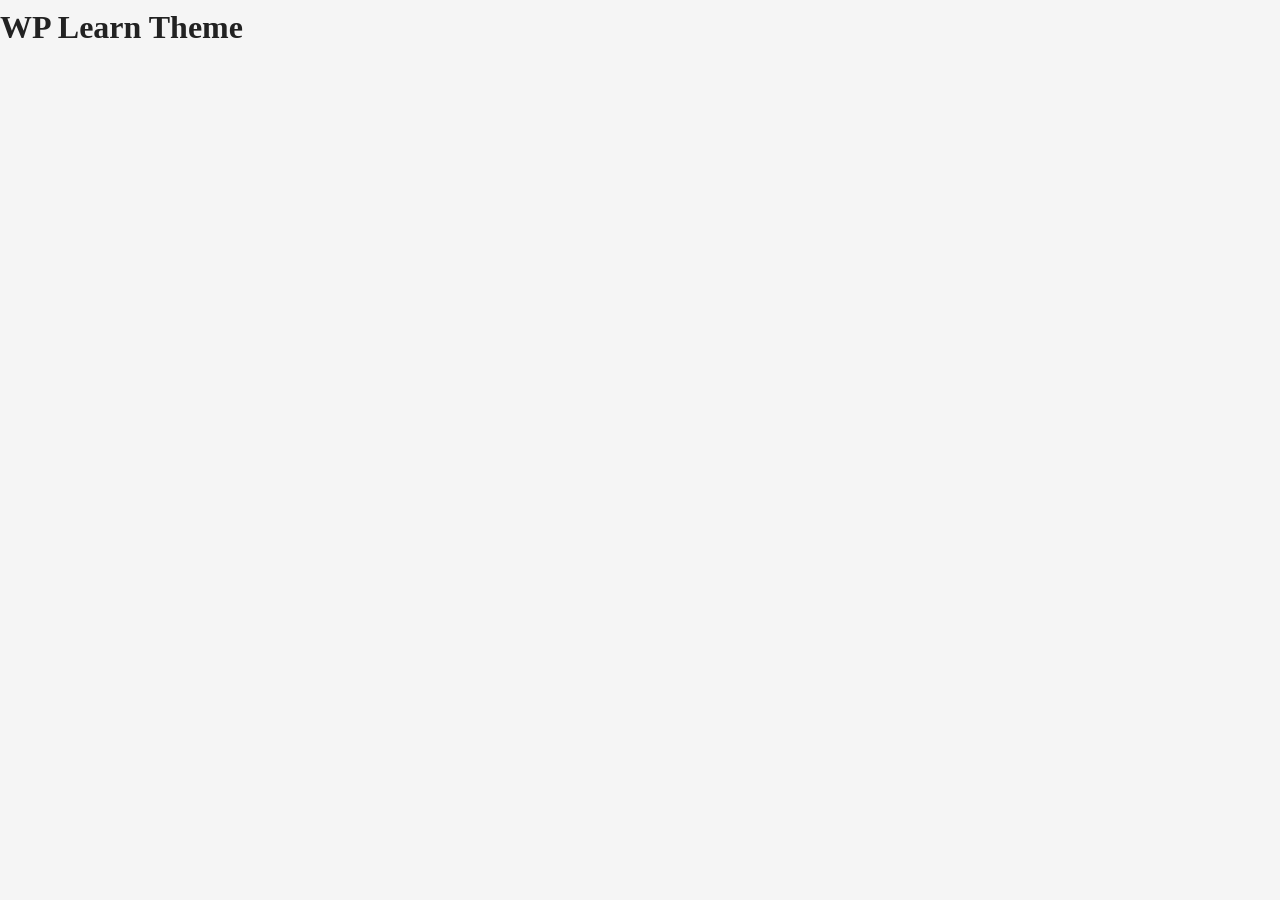
<file: wp-theme-layout/index.html>
<!DOCTYPE html>
<head>
    <meta name="viewport" content="width=device-width, initial-scale=1.0"> 
    <h1>WP Learn Theme </h1>
    <link rel="stylesheet" href="style.css">
</head>
<body>
<div class="site-wrapper">
</div>
</body>
</html>
</file>
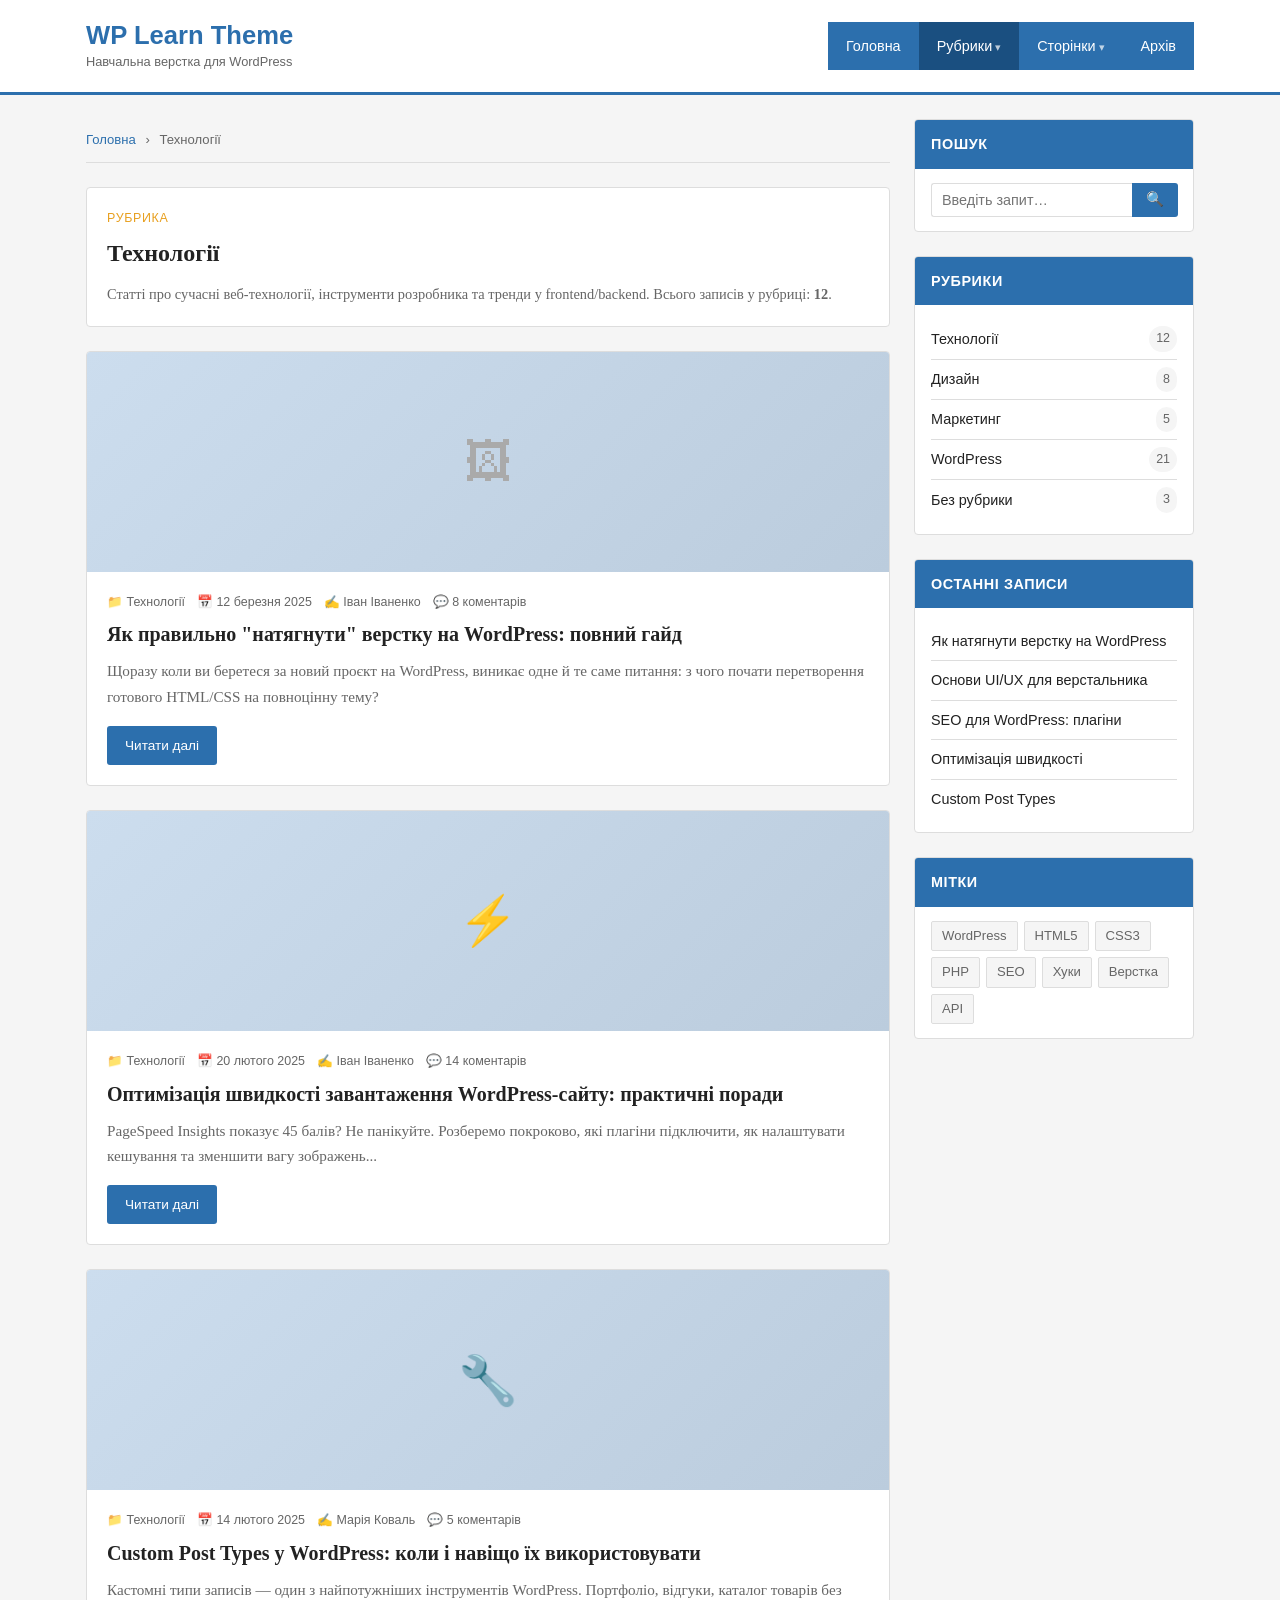
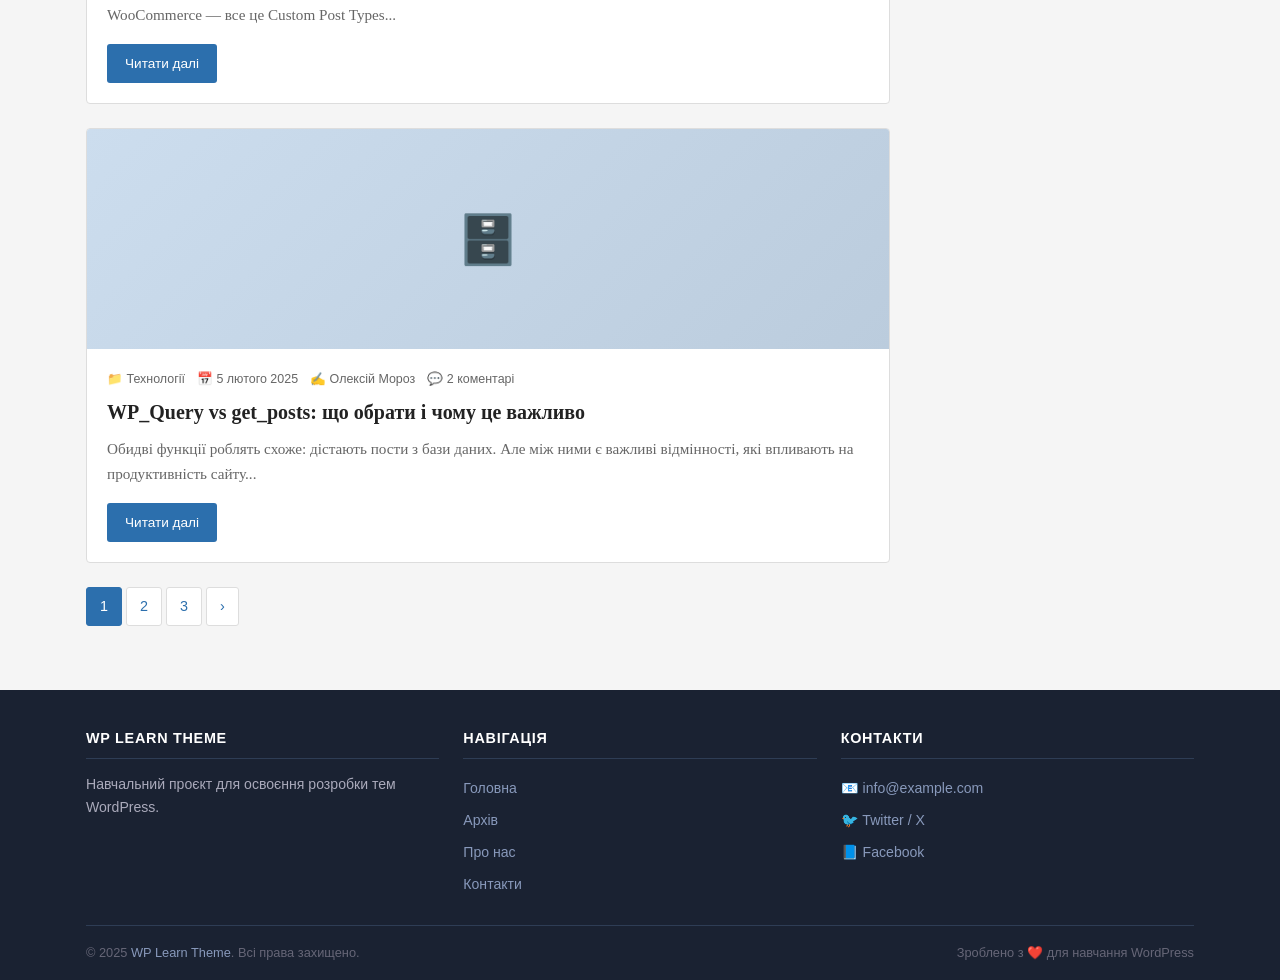
<file: wp-theme-layout/archive.html>
<!DOCTYPE html>
<html lang="uk">
<head>
  <meta charset="UTF-8">
  <meta name="viewport" content="width=device-width, initial-scale=1.0">
  <!-- WP: wp_head() -->
  <title>Рубрика: Технології — WP Learn Theme</title>
  <link rel="stylesheet" href="style.css">
</head>
<body class="archive category category-technologies category-5">
<!--
  WP: body_class() → 'archive category category-technologies category-5'
  Для тегів: 'tag tag-wordpress tag-23'
  Для автора: 'archive author author-ivan'
  Для дат:   'archive date'
-->

<!-- HEADER  →  WP: get_header() -->
<header class="site-header">
  <div class="site-wrapper">
    <div class="site-header__inner">

      <div class="site-branding">
        <p class="site-title"><a href="index.html">WP Learn Theme</a></p>
        <p class="site-description">Навчальна верстка для WordPress</p>
      </div>

      <nav class="main-nav" aria-label="Головна навігація">
        <ul class="main-nav__list">
          <li><a href="index.html">Головна</a></li>
          <li class="menu-item-has-children current-menu-item">
            <a href="#">Рубрики</a>
            <ul class="sub-menu">
              <li class="current-menu-item"><a href="archive.html">Технології</a></li>
              <li><a href="archive.html">Дизайн</a></li>
              <li><a href="archive.html">Маркетинг</a></li>
            </ul>
          </li>
          <li class="menu-item-has-children">
            <a href="#">Сторінки</a>
            <ul class="sub-menu">
              <li><a href="page.html">Про нас</a></li>
              <li><a href="page.html">Контакти</a></li>
              <li><a href="page.html">Портфоліо</a></li>
            </ul>
          </li>
          <li><a href="archive.html">Архів</a></li>
        </ul>
      </nav>

    </div>
  </div>
</header>

<!-- MAIN CONTENT  →  WP: archive.php -->
<div class="site-wrapper">
  <div class="content-area">

    <main id="main" class="main-content">

      <!-- ===== ХЛІБНІ КРИХТИ =====
           WP: Yoast → yoast_breadcrumb()
               або Rank Math → rank_math_the_breadcrumbs()
      -->
      <nav class="breadcrumbs" aria-label="Хлібні крихти">
        <a href="index.html">Головна</a>
        <span class="sep" aria-hidden="true">›</span>
        <span class="current">Технології</span>
      </nav>

      <!-- ===== ARCHIVE HEADER
           WP: the_archive_title(), the_archive_description()
           Функції: get_the_category(), is_category(), is_tag(), is_author(), is_date()
      ===== -->
      <header class="archive-header">
        <!-- WP: is_category() ? 'Рубрика' : is_tag() ? 'Мітка' : ... -->
        <p class="archive-header__label">Рубрика</p>

        <!-- WP: the_archive_title() або single_cat_title() -->
        <h1 class="archive-header__title">Технології</h1>

        <!-- WP: the_archive_description() або category_description() -->
        <p class="archive-header__desc">
          Статті про сучасні веб-технології, інструменти розробника та тренди у frontend/backend.
          Всього записів у рубриці: <strong>12</strong>.
        </p>
      </header>

      <!-- ===== THE LOOP  →  WP: if ( have_posts() ) : while ( have_posts() ) : the_post(); ===== -->
      <ul class="posts-list">

        <li class="post-card">
          <div class="post-card__thumbnail--placeholder" aria-hidden="true">🖼</div>
          <div class="post-card__body">
            <div class="post-card__meta">
              <span>📁 <a href="archive.html">Технології</a></span>
              <span>📅 12 березня 2025</span>
              <span>✍️ <a href="#">Іван Іваненко</a></span>
              <span>💬 <a href="single.html#comments">8 коментарів</a></span>
            </div>
            <h2 class="post-card__title">
              <a href="single.html">Як правильно "натягнути" верстку на WordPress: повний гайд</a>
            </h2>
            <p class="post-card__excerpt">
              Щоразу коли ви беретеся за новий проєкт на WordPress, виникає одне й те саме питання:
              з чого почати перетворення готового HTML/CSS на повноцінну тему?
            </p>
            <a href="single.html" class="btn">Читати далі</a>
          </div>
        </li>

        <li class="post-card">
          <div class="post-card__thumbnail--placeholder" aria-hidden="true">⚡</div>
          <div class="post-card__body">
            <div class="post-card__meta">
              <span>📁 <a href="archive.html">Технології</a></span>
              <span>📅 20 лютого 2025</span>
              <span>✍️ <a href="#">Іван Іваненко</a></span>
              <span>💬 <a href="single.html#comments">14 коментарів</a></span>
            </div>
            <h2 class="post-card__title">
              <a href="single.html">Оптимізація швидкості завантаження WordPress-сайту: практичні поради</a>
            </h2>
            <p class="post-card__excerpt">
              PageSpeed Insights показує 45 балів? Не панікуйте. Розберемо покроково, які плагіни
              підключити, як налаштувати кешування та зменшити вагу зображень...
            </p>
            <a href="single.html" class="btn">Читати далі</a>
          </div>
        </li>

        <li class="post-card">
          <div class="post-card__thumbnail--placeholder" aria-hidden="true">🔧</div>
          <div class="post-card__body">
            <div class="post-card__meta">
              <span>📁 <a href="archive.html">Технології</a></span>
              <span>📅 14 лютого 2025</span>
              <span>✍️ <a href="#">Марія Коваль</a></span>
              <span>💬 <a href="single.html#comments">5 коментарів</a></span>
            </div>
            <h2 class="post-card__title">
              <a href="single.html">Custom Post Types у WordPress: коли і навіщо їх використовувати</a>
            </h2>
            <p class="post-card__excerpt">
              Кастомні типи записів — один з найпотужніших інструментів WordPress.
              Портфоліо, відгуки, каталог товарів без WooCommerce — все це Custom Post Types...
            </p>
            <a href="single.html" class="btn">Читати далі</a>
          </div>
        </li>

        <li class="post-card">
          <div class="post-card__thumbnail--placeholder" aria-hidden="true">🗄️</div>
          <div class="post-card__body">
            <div class="post-card__meta">
              <span>📁 <a href="archive.html">Технології</a></span>
              <span>📅 5 лютого 2025</span>
              <span>✍️ <a href="#">Олексій Мороз</a></span>
              <span>💬 <a href="single.html#comments">2 коментарі</a></span>
            </div>
            <h2 class="post-card__title">
              <a href="single.html">WP_Query vs get_posts: що обрати і чому це важливо</a>
            </h2>
            <p class="post-card__excerpt">
              Обидві функції роблять схоже: дістають пости з бази даних.
              Але між ними є важливі відмінності, які впливають на продуктивність сайту...
            </p>
            <a href="single.html" class="btn">Читати далі</a>
          </div>
        </li>

      </ul>
      <!-- WP: endwhile; endif; -->

      <!-- WP: the_posts_pagination() або paginate_links(['prev_text' => '‹', 'next_text' => '›']) -->
      <nav class="pagination" aria-label="Навігація по сторінках">
        <span class="current">1</span>
        <a href="#">2</a>
        <a href="#">3</a>
        <a href="#" aria-label="Наступна">›</a>
      </nav>

    </main><!-- #main -->

    <!-- SIDEBAR  →  WP: get_sidebar() -->
    <aside class="sidebar" id="sidebar">

      <div class="widget widget-search-wrap">
        <h3 class="widget__title">Пошук</h3>
        <div class="widget__body">
          <form class="widget-search" role="search" method="get" action="#">
            <label class="visually-hidden" for="s3">Пошук:</label>
            <input class="widget-search__input" type="search" id="s3" name="s" placeholder="Введіть запит…">
            <button class="widget-search__btn" type="submit" aria-label="Знайти">🔍</button>
          </form>
        </div>
      </div>

      <div class="widget">
        <h3 class="widget__title">Рубрики</h3>
        <div class="widget__body">
          <ul class="widget-list">
            <li><a href="archive.html">Технології</a><span class="count">12</span></li>
            <li><a href="archive.html">Дизайн</a><span class="count">8</span></li>
            <li><a href="archive.html">Маркетинг</a><span class="count">5</span></li>
            <li><a href="archive.html">WordPress</a><span class="count">21</span></li>
            <li><a href="archive.html">Без рубрики</a><span class="count">3</span></li>
          </ul>
        </div>
      </div>

      <div class="widget">
        <h3 class="widget__title">Останні записи</h3>
        <div class="widget__body">
          <ul class="widget-list">
            <li><a href="single.html">Як натягнути верстку на WordPress</a></li>
            <li><a href="single.html">Основи UI/UX для верстальника</a></li>
            <li><a href="single.html">SEO для WordPress: плагіни</a></li>
            <li><a href="single.html">Оптимізація швидкості</a></li>
            <li><a href="single.html">Custom Post Types</a></li>
          </ul>
        </div>
      </div>

      <div class="widget">
        <h3 class="widget__title">Мітки</h3>
        <div class="widget__body">
          <div class="widget-tags">
            <a href="#">WordPress</a>
            <a href="#">HTML5</a>
            <a href="#">CSS3</a>
            <a href="#">PHP</a>
            <a href="#">SEO</a>
            <a href="#">Хуки</a>
            <a href="#">Верстка</a>
            <a href="#">API</a>
          </div>
        </div>
      </div>

    </aside>

  </div><!-- .content-area -->
</div><!-- .site-wrapper -->

<!-- FOOTER  →  WP: get_footer() -->
<footer class="site-footer">
  <div class="site-wrapper">
    <div class="footer-widgets">
      <div class="footer-widget">
        <h4 class="footer-widget__title">WP Learn Theme</h4>
        <p>Навчальний проєкт для освоєння розробки тем WordPress.</p>
      </div>
      <div class="footer-widget">
        <h4 class="footer-widget__title">Навігація</h4>
        <ul>
          <li><a href="index.html">Головна</a></li>
          <li><a href="archive.html">Архів</a></li>
          <li><a href="page.html">Про нас</a></li>
          <li><a href="page.html">Контакти</a></li>
        </ul>
      </div>
      <div class="footer-widget">
        <h4 class="footer-widget__title">Контакти</h4>
        <ul>
          <li>📧 <a href="mailto:info@example.com">info@example.com</a></li>
          <li>🐦 <a href="#">Twitter / X</a></li>
          <li>📘 <a href="#">Facebook</a></li>
        </ul>
      </div>
    </div>
    <div class="footer-bar">
      <span>© 2025 <a href="index.html">WP Learn Theme</a>. Всі права захищено.</span>
      <span>Зроблено з ❤️ для навчання WordPress</span>
    </div>
  </div>
</footer>

<!-- WP: wp_footer() -->

</body>
</html>
</file>
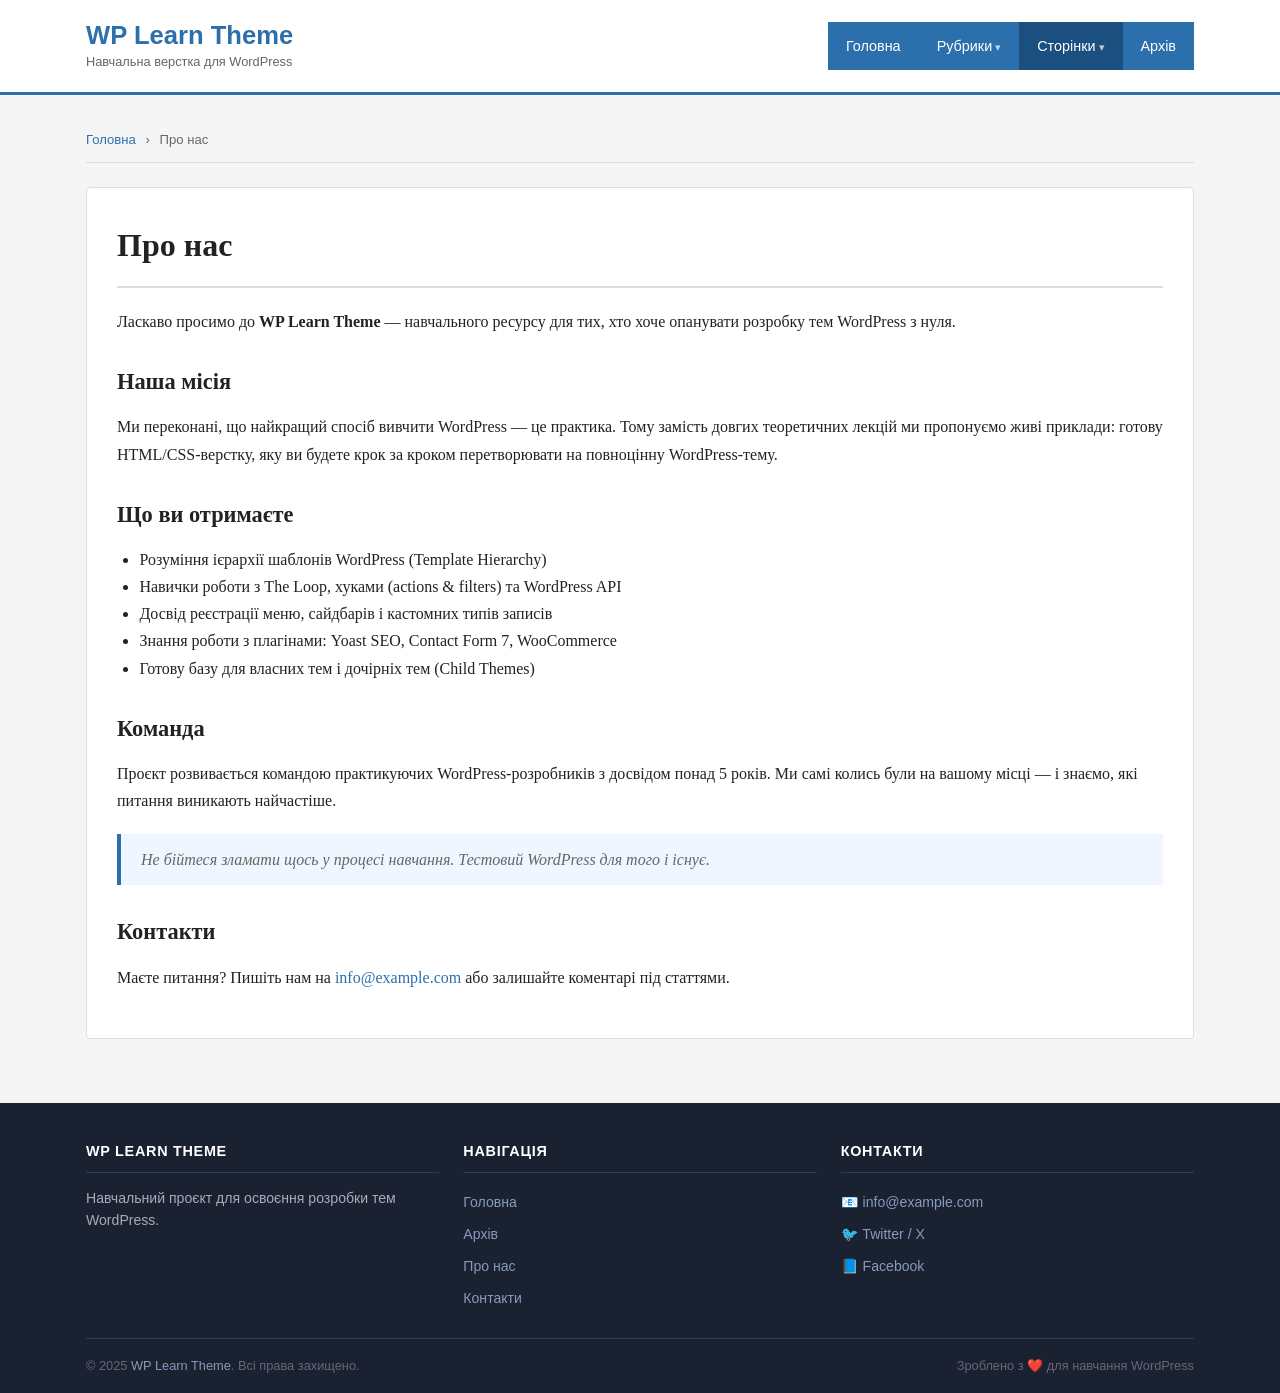
<file: wp-theme-layout/page.html>
<!DOCTYPE html>
<html lang="uk">
<head>
  <meta charset="UTF-8">
  <meta name="viewport" content="width=device-width, initial-scale=1.0">
  <!-- WP: wp_head() -->
  <title>Про нас — WP Learn Theme</title>
  <link rel="stylesheet" href="style.css">
</head>
<body class="page page-id-10 page-template-default">
<!--
  WP: body_class() → 'page page-id-10 page-template-default'
  Для кастомного шаблону: 'page-template-about page-template-aboutphp'
-->

<!-- HEADER  →  WP: get_header() -->
<header class="site-header">
  <div class="site-wrapper">
    <div class="site-header__inner">

      <div class="site-branding">
        <p class="site-title"><a href="index.html">WP Learn Theme</a></p>
        <p class="site-description">Навчальна верстка для WordPress</p>
      </div>

      <nav class="main-nav" aria-label="Головна навігація">
        <ul class="main-nav__list">
          <li><a href="index.html">Головна</a></li>
          <li class="menu-item-has-children">
            <a href="#">Рубрики</a>
            <ul class="sub-menu">
              <li><a href="archive.html">Технології</a></li>
              <li><a href="archive.html">Дизайн</a></li>
              <li><a href="archive.html">Маркетинг</a></li>
            </ul>
          </li>
          <li class="menu-item-has-children current-menu-item">
            <a href="#">Сторінки</a>
            <ul class="sub-menu">
              <li class="current-menu-item"><a href="page.html">Про нас</a></li>
              <li><a href="page.html">Контакти</a></li>
              <li><a href="page.html">Портфоліо</a></li>
            </ul>
          </li>
          <li><a href="archive.html">Архів</a></li>
        </ul>
      </nav>

    </div>
  </div>
</header>

<!-- MAIN CONTENT  →  WP: page.php -->
<div class="site-wrapper">
  <!--
    Статична сторінка зазвичай не має сайдбару — це поширена практика.
    Тому використовуємо content-area--full (один стовпець).

    WP: Якщо потрібен сайдбар — просто прибрати клас --full
    та додати get_sidebar() у шаблоні.
  -->
  <div class="content-area content-area--full">

    <main id="main" class="main-content">

      <!-- ===== ХЛІБНІ КРИХТИ =====
           WP: Yoast → yoast_breadcrumb()
               або bcn_display() (Breadcrumb NavXT)
      -->
      <nav class="breadcrumbs" aria-label="Хлібні крихти">
        <a href="index.html">Головна</a>
        <span class="sep" aria-hidden="true">›</span>
        <span class="current">Про нас</span>
      </nav>

      <!-- WP: if ( have_posts() ) : while ( have_posts() ) : the_post(); -->
      <article class="page-single" id="page-10">

        <!-- WP: the_title() -->
        <h1 class="page-single__title">Про нас</h1>

        <!-- WP: the_content() -->
        <div class="entry-content">

          <p>Ласкаво просимо до <strong>WP Learn Theme</strong> — навчального ресурсу
          для тих, хто хоче опанувати розробку тем WordPress з нуля.</p>

          <h2>Наша місія</h2>
          <p>Ми переконані, що найкращий спосіб вивчити WordPress — це практика.
          Тому замість довгих теоретичних лекцій ми пропонуємо живі приклади:
          готову HTML/CSS-верстку, яку ви будете крок за кроком перетворювати
          на повноцінну WordPress-тему.</p>

          <h2>Що ви отримаєте</h2>
          <ul>
            <li>Розуміння ієрархії шаблонів WordPress (Template Hierarchy)</li>
            <li>Навички роботи з The Loop, хуками (actions &amp; filters) та WordPress API</li>
            <li>Досвід реєстрації меню, сайдбарів і кастомних типів записів</li>
            <li>Знання роботи з плагінами: Yoast SEO, Contact Form 7, WooCommerce</li>
            <li>Готову базу для власних тем і дочірніх тем (Child Themes)</li>
          </ul>

          <h2>Команда</h2>
          <p>Проєкт розвивається командою практикуючих WordPress-розробників
          з досвідом понад 5 років. Ми самі колись були на вашому місці — і знаємо,
          які питання виникають найчастіше.</p>

          <blockquote>
            Не бійтеся зламати щось у процесі навчання.
            Тестовий WordPress для того і існує.
          </blockquote>

          <h2>Контакти</h2>
          <p>Маєте питання? Пишіть нам на
          <a href="mailto:info@example.com">info@example.com</a>
          або залишайте коментарі під статтями.</p>

        </div><!-- .entry-content -->

      </article>
      <!-- WP: endwhile; endif; -->

    </main>

  </div><!-- .content-area -->
</div><!-- .site-wrapper -->

<!-- FOOTER  →  WP: get_footer() -->
<footer class="site-footer">
  <div class="site-wrapper">
    <div class="footer-widgets">
      <div class="footer-widget">
        <h4 class="footer-widget__title">WP Learn Theme</h4>
        <p>Навчальний проєкт для освоєння розробки тем WordPress.</p>
      </div>
      <div class="footer-widget">
        <h4 class="footer-widget__title">Навігація</h4>
        <ul>
          <li><a href="index.html">Головна</a></li>
          <li><a href="archive.html">Архів</a></li>
          <li><a href="page.html">Про нас</a></li>
          <li><a href="page.html">Контакти</a></li>
        </ul>
      </div>
      <div class="footer-widget">
        <h4 class="footer-widget__title">Контакти</h4>
        <ul>
          <li>📧 <a href="mailto:info@example.com">info@example.com</a></li>
          <li>🐦 <a href="#">Twitter / X</a></li>
          <li>📘 <a href="#">Facebook</a></li>
        </ul>
      </div>
    </div>
    <div class="footer-bar">
      <span>© 2025 <a href="index.html">WP Learn Theme</a>. Всі права захищено.</span>
      <span>Зроблено з ❤️ для навчання WordPress</span>
    </div>
  </div>
</footer>

<!-- WP: wp_footer() -->

</body>
</html>
</file>
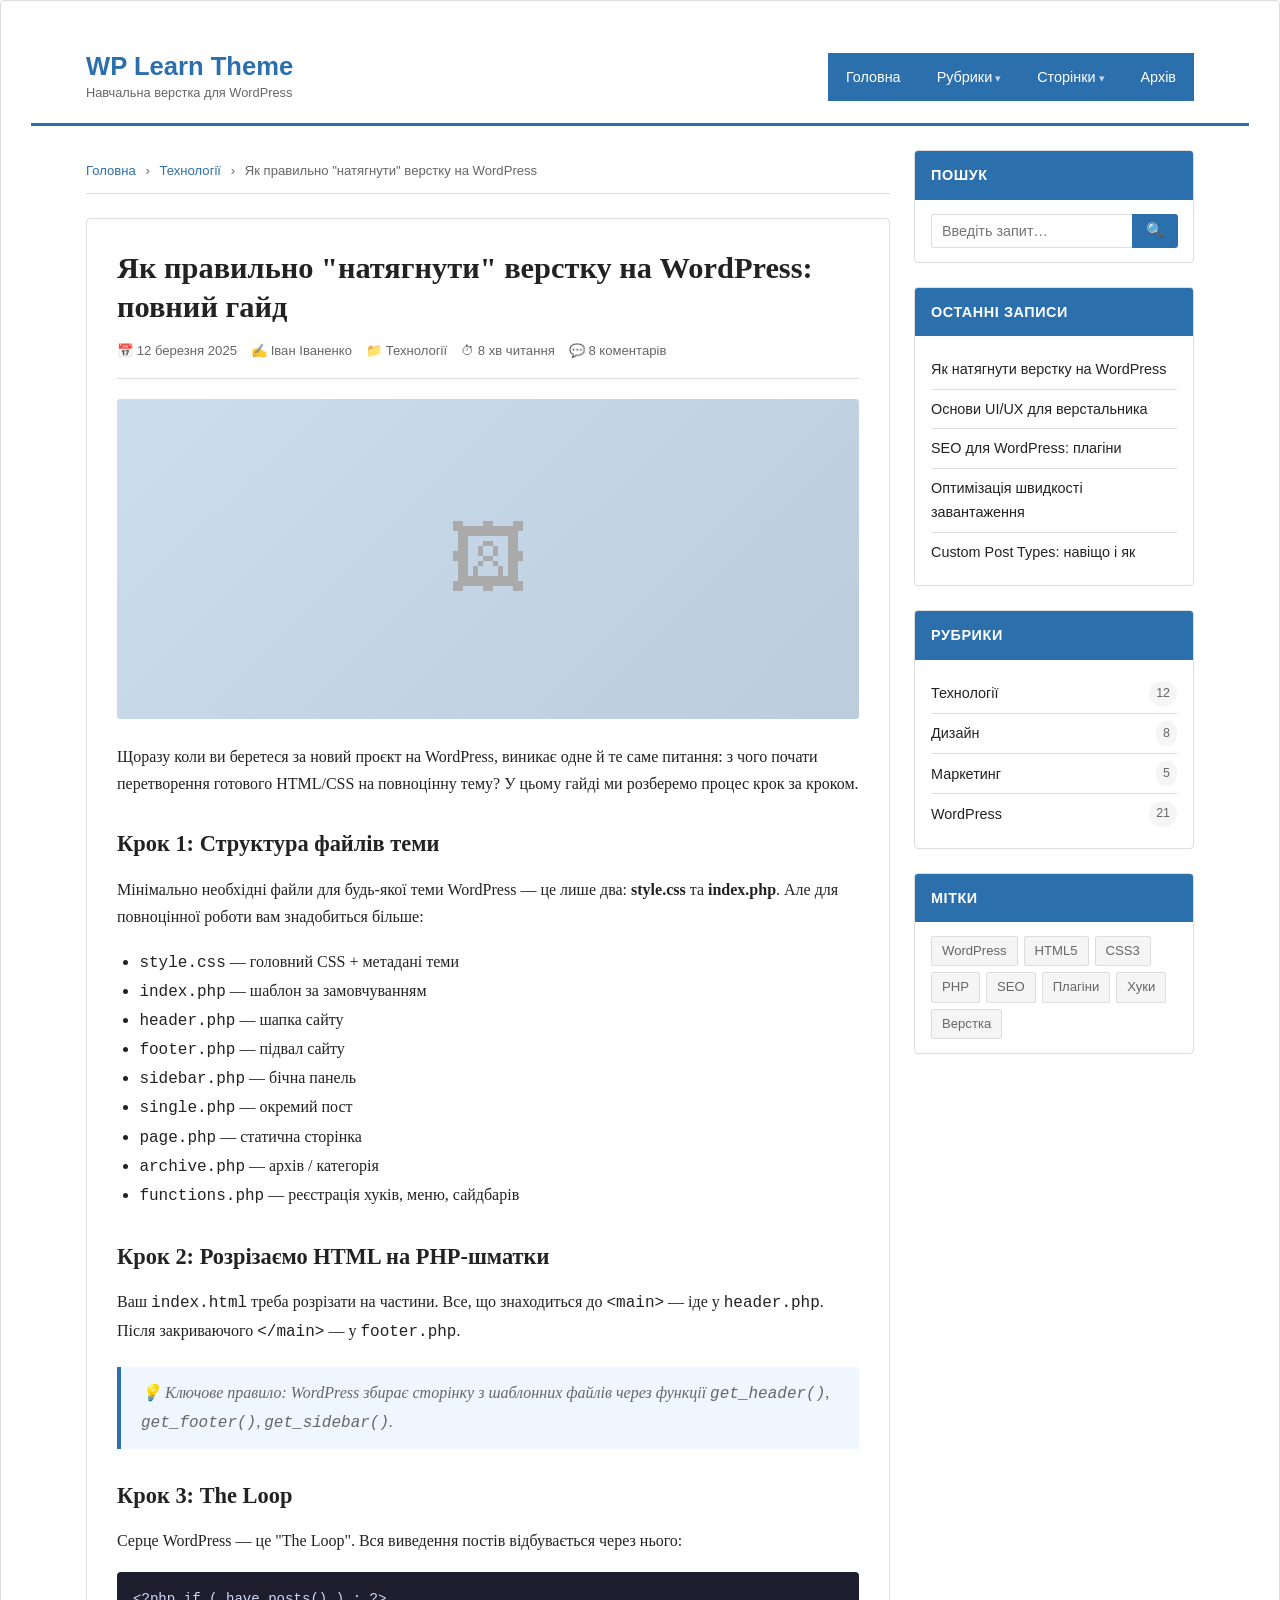
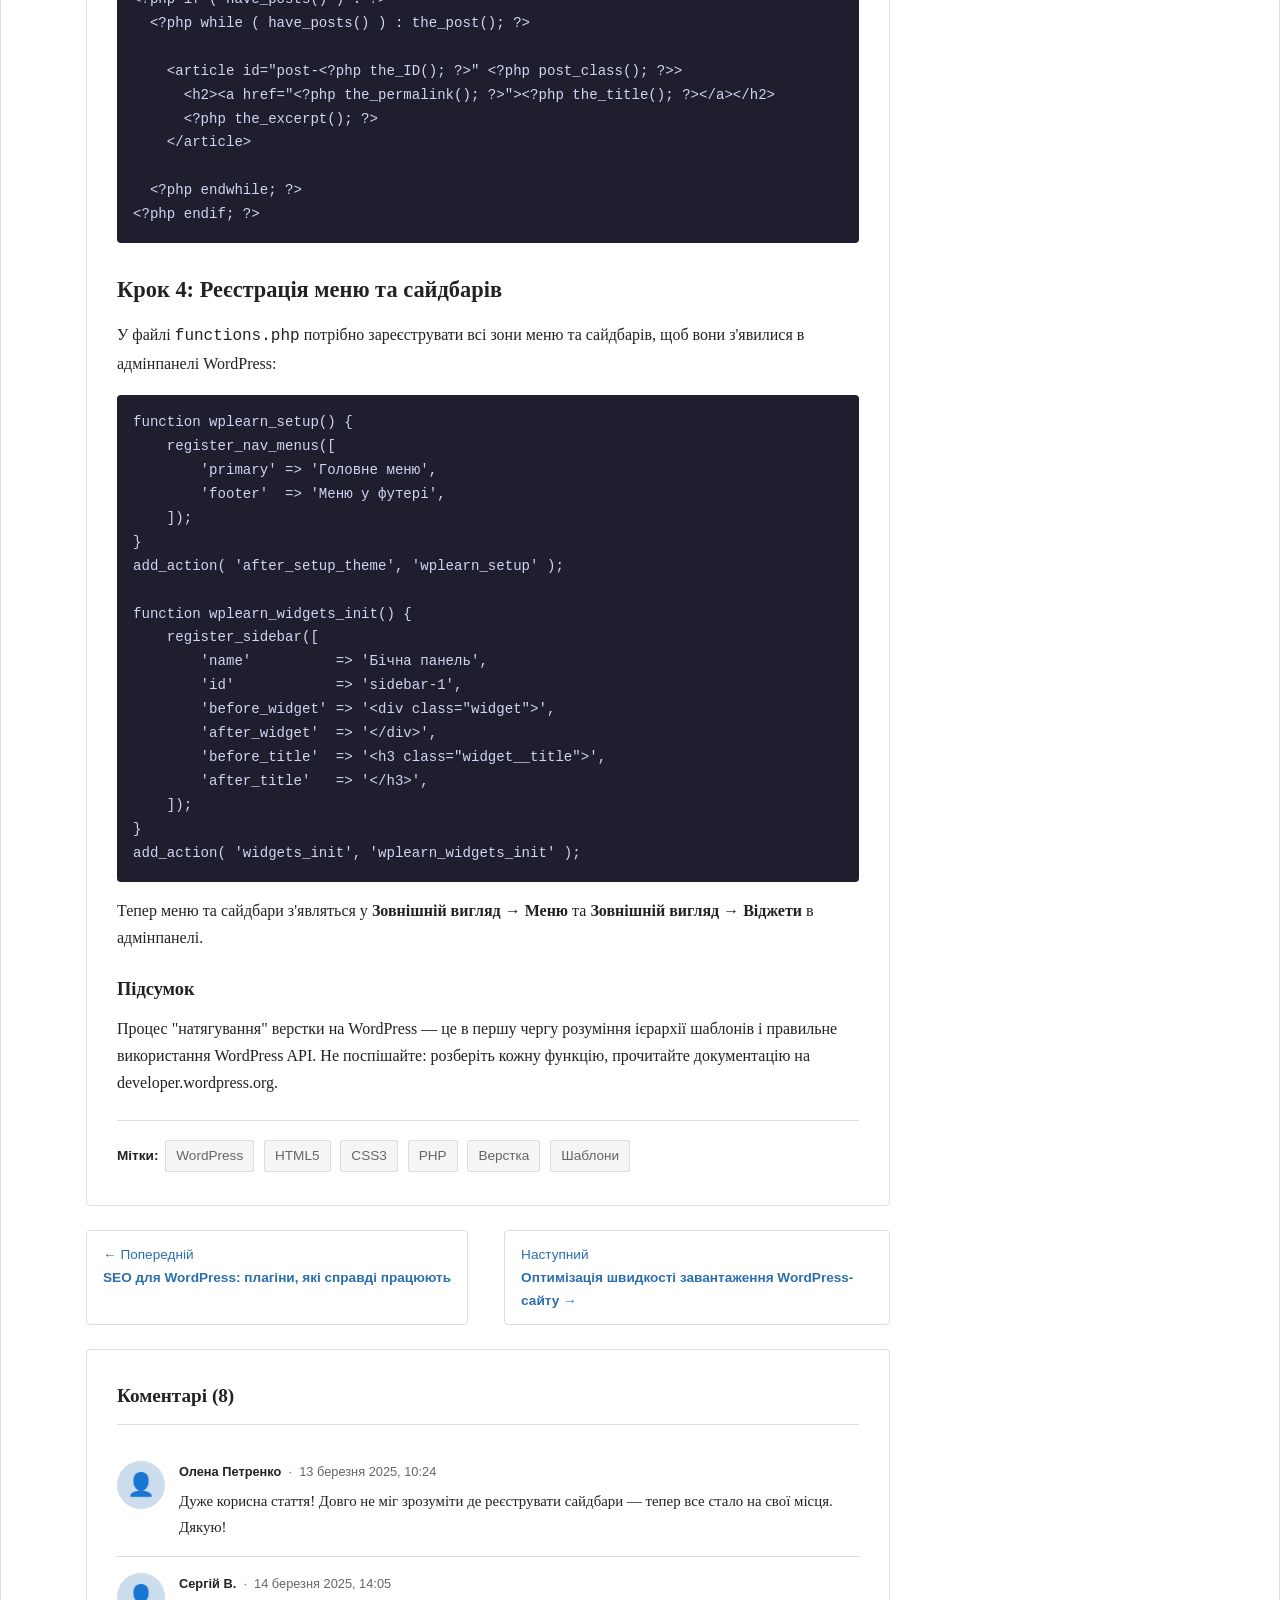
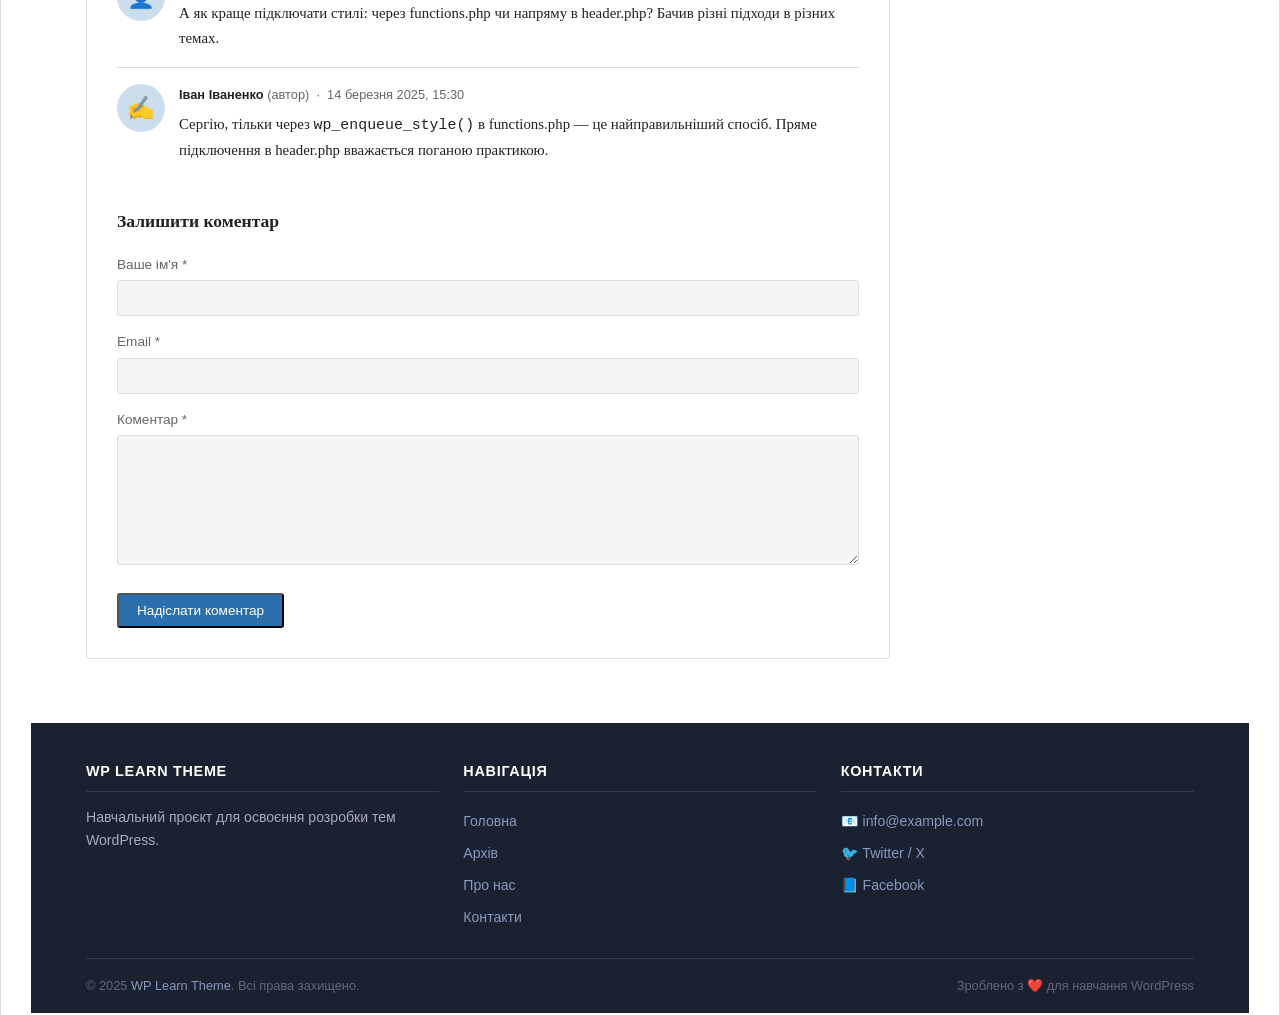
<file: wp-theme-layout/single.html>
<!DOCTYPE html>
<html lang="uk">
<head>
  <meta charset="UTF-8">
  <meta name="viewport" content="width=device-width, initial-scale=1.0">
  <!-- WP: wp_head() -->
  <title>Як правильно "натягнути" верстку на WordPress — WP Learn Theme</title>
  <link rel="stylesheet" href="style.css">
</head>
<body class="single single-post">
<!--
  WP: body_class() → 'single single-post postid-42 category-technologies'
-->

<!-- ======================================================================
     HEADER  →  WP: get_header()
     ====================================================================== -->
<header class="site-header">
  <div class="site-wrapper">
    <div class="site-header__inner">

      <div class="site-branding">
        <p class="site-title"><a href="index.html">WP Learn Theme</a></p>
        <p class="site-description">Навчальна верстка для WordPress</p>
      </div>

      <!-- WP: wp_nav_menu(['theme_location' => 'primary']) -->
      <nav class="main-nav" aria-label="Головна навігація">
        <ul class="main-nav__list">
          <li><a href="index.html">Головна</a></li>
          <li class="menu-item-has-children">
            <a href="#">Рубрики</a>
            <ul class="sub-menu">
              <li><a href="archive.html">Технології</a></li>
              <li><a href="archive.html">Дизайн</a></li>
              <li><a href="archive.html">Маркетинг</a></li>
            </ul>
          </li>
          <li class="menu-item-has-children">
            <a href="#">Сторінки</a>
            <ul class="sub-menu">
              <li><a href="page.html">Про нас</a></li>
              <li><a href="page.html">Контакти</a></li>
              <li><a href="page.html">Портфоліо</a></li>
            </ul>
          </li>
          <li><a href="archive.html">Архів</a></li>
        </ul>
      </nav>

    </div>
  </div>
</header>

<!-- ======================================================================
     MAIN CONTENT  →  WP: single.php
     ====================================================================== -->
<div class="site-wrapper">
  <div class="content-area">

    <main id="main" class="main-content">

      <!-- ===== ХЛІБНІ КРИХТИ ===
           WP: Yoast SEO → yoast_breadcrumb()
                           або Rank Math → rank_math_the_breadcrumbs()
                           або Breadcrumb NavXT → bcn_display()
                           або вручну через get_the_category() + get_permalink()
      -->
      <nav class="breadcrumbs" aria-label="Хлібні крихти">
        <a href="index.html">Головна</a>
        <span class="sep" aria-hidden="true">›</span>
        <a href="archive.html">Технології</a>
        <span class="sep" aria-hidden="true">›</span>
        <span class="current">Як правильно "натягнути" верстку на WordPress</span>
      </nav>

      <!-- ===== THE LOOP (single post)
           WP: if ( have_posts() ) : while ( have_posts() ) : the_post();
      ===== -->
      <article class="single-post" id="post-42">
        <!--
          WP: post_class() → 'post-42 post type-post status-publish format-standard
                              has-post-thumbnail category-technologies tag-wordpress tag-html5'
        -->

        <!-- WP: the_title() -->
        <h1 class="single-post__title">
          Як правильно "натягнути" верстку на WordPress: повний гайд
        </h1>

        <!-- WP: get_the_date(), get_the_author_posts_link(), get_the_category_list(), comments_number() -->
        <div class="single-post__meta">
          <span>📅 <time datetime="2025-03-12">12 березня 2025</time></span>
          <span>✍️ <a href="#">Іван Іваненко</a></span>
          <span>📁 <a href="archive.html">Технології</a></span>
          <span>⏱ 8 хв читання</span>
          <span>💬 <a href="#comments">8 коментарів</a></span>
        </div>

        <!-- WP: the_post_thumbnail('full') -->
        <div class="post-card__thumbnail--placeholder single-post__thumbnail" aria-hidden="true" style="height:320px;font-size:5rem;">🖼</div>

        <!-- WP: the_content() — виводить весь контент посту з редактора -->
        <div class="entry-content">

          <p>Щоразу коли ви беретеся за новий проєкт на WordPress, виникає одне й те саме питання:
          з чого почати перетворення готового HTML/CSS на повноцінну тему?
          У цьому гайді ми розберемо процес крок за кроком.</p>

          <h2>Крок 1: Структура файлів теми</h2>
          <p>Мінімально необхідні файли для будь-якої теми WordPress — це лише два: <strong>style.css</strong>
          та <strong>index.php</strong>. Але для повноцінної роботи вам знадобиться більше:</p>

          <ul>
            <li><code>style.css</code> — головний CSS + метадані теми</li>
            <li><code>index.php</code> — шаблон за замовчуванням</li>
            <li><code>header.php</code> — шапка сайту</li>
            <li><code>footer.php</code> — підвал сайту</li>
            <li><code>sidebar.php</code> — бічна панель</li>
            <li><code>single.php</code> — окремий пост</li>
            <li><code>page.php</code> — статична сторінка</li>
            <li><code>archive.php</code> — архів / категорія</li>
            <li><code>functions.php</code> — реєстрація хуків, меню, сайдбарів</li>
          </ul>

          <h2>Крок 2: Розрізаємо HTML на PHP-шматки</h2>
          <p>Ваш <code>index.html</code> треба розрізати на частини. Все, що знаходиться
          до <code>&lt;main&gt;</code> — іде у <code>header.php</code>. Після закриваючого
          <code>&lt;/main&gt;</code> — у <code>footer.php</code>.</p>

          <blockquote>
            💡 Ключове правило: WordPress збирає сторінку з шаблонних файлів через функції
            <code>get_header()</code>, <code>get_footer()</code>, <code>get_sidebar()</code>.
          </blockquote>

          <h2>Крок 3: The Loop</h2>
          <p>Серце WordPress — це "The Loop". Вся виведення постів відбувається через нього:</p>

          <pre><code>&lt;?php if ( have_posts() ) : ?>
  &lt;?php while ( have_posts() ) : the_post(); ?>

    &lt;article id="post-&lt;?php the_ID(); ?>" &lt;?php post_class(); ?>>
      &lt;h2>&lt;a href="&lt;?php the_permalink(); ?>">&lt;?php the_title(); ?>&lt;/a>&lt;/h2>
      &lt;?php the_excerpt(); ?>
    &lt;/article>

  &lt;?php endwhile; ?>
&lt;?php endif; ?></code></pre>

          <h2>Крок 4: Реєстрація меню та сайдбарів</h2>
          <p>У файлі <code>functions.php</code> потрібно зареєструвати всі зони меню
          та сайдбарів, щоб вони з'явилися в адмінпанелі WordPress:</p>

          <pre><code>function wplearn_setup() {
    register_nav_menus([
        'primary' => 'Головне меню',
        'footer'  => 'Меню у футері',
    ]);
}
add_action( 'after_setup_theme', 'wplearn_setup' );

function wplearn_widgets_init() {
    register_sidebar([
        'name'          => 'Бічна панель',
        'id'            => 'sidebar-1',
        'before_widget' => '&lt;div class="widget">',
        'after_widget'  => '&lt;/div>',
        'before_title'  => '&lt;h3 class="widget__title">',
        'after_title'   => '&lt;/h3>',
    ]);
}
add_action( 'widgets_init', 'wplearn_widgets_init' );</code></pre>

          <p>Тепер меню та сайдбари з'являться у <strong>Зовнішній вигляд → Меню</strong>
          та <strong>Зовнішній вигляд → Віджети</strong> в адмінпанелі.</p>

          <h3>Підсумок</h3>
          <p>Процес "натягування" верстки на WordPress — це в першу чергу розуміння ієрархії шаблонів
          і правильне використання WordPress API. Не поспішайте: розберіть кожну функцію,
          прочитайте документацію на developer.wordpress.org.</p>

        </div><!-- .entry-content -->

        <!-- WP: the_tags() -->
        <div class="post-tags">
          <strong>Мітки:</strong>
          <a href="#">WordPress</a>
          <a href="#">HTML5</a>
          <a href="#">CSS3</a>
          <a href="#">PHP</a>
          <a href="#">Верстка</a>
          <a href="#">Шаблони</a>
        </div>

      </article>
      <!-- WP: endwhile; endif; -->

      <!-- WP: the_post_navigation() -->
      <nav class="post-navigation" aria-label="Навігація між постами">
        <a href="single.html" class="nav-prev">
          <span>Попередній</span><br>
          <strong>SEO для WordPress: плагіни, які справді працюють</strong>
        </a>
        <a href="single.html" class="nav-next">
          <span>Наступний</span><br>
          <strong>Оптимізація швидкості завантаження WordPress-сайту</strong>
        </a>
      </nav>

      <!-- ===== COMMENTS  →  WP: comments_template()  /  comments.php ===== -->
      <section class="comments-area" id="comments">

        <!-- WP: comments_number() -->
        <h2 class="comments-title">Коментарі (8)</h2>

        <!-- WP: wp_list_comments(['style' => 'ul', 'avatar_size' => 48]) -->
        <ul class="comment-list">

          <li class="comment">
            <div class="comment__avatar" aria-hidden="true">👤</div>
            <div class="comment__body">
              <div class="comment__meta">
                <span class="comment__author">Олена Петренко</span>
                &nbsp;·&nbsp;
                <time datetime="2025-03-13">13 березня 2025, 10:24</time>
              </div>
              <p>Дуже корисна стаття! Довго не міг зрозуміти де реєструвати сайдбари —
                 тепер все стало на свої місця. Дякую!</p>
            </div>
          </li>

          <li class="comment">
            <div class="comment__avatar" aria-hidden="true">👤</div>
            <div class="comment__body">
              <div class="comment__meta">
                <span class="comment__author">Сергій В.</span>
                &nbsp;·&nbsp;
                <time datetime="2025-03-14">14 березня 2025, 14:05</time>
              </div>
              <p>А як краще підключати стилі: через functions.php чи напряму в header.php?
                 Бачив різні підходи в різних темах.</p>
            </div>
          </li>

          <li class="comment">
            <div class="comment__avatar" aria-hidden="true">✍️</div>
            <div class="comment__body">
              <div class="comment__meta">
                <span class="comment__author">Іван Іваненко</span>
                <span> (автор)</span>
                &nbsp;·&nbsp;
                <time datetime="2025-03-14">14 березня 2025, 15:30</time>
              </div>
              <p>Сергію, тільки через <code>wp_enqueue_style()</code> в functions.php — це найправильніший спосіб.
                 Пряме підключення в header.php вважається поганою практикою.</p>
            </div>
          </li>

        </ul>

        <!-- WP: comment_form() -->
        <div class="comment-form" id="respond">
          <h3 class="comment-form__title">Залишити коментар</h3>

          <div class="comment-form__field">
            <label for="comment-author">Ваше ім'я *</label>
            <input type="text" id="comment-author" name="author" required>
          </div>
          <div class="comment-form__field">
            <label for="comment-email">Email *</label>
            <input type="email" id="comment-email" name="email" required>
          </div>
          <div class="comment-form__field">
            <label for="comment-content">Коментар *</label>
            <textarea id="comment-content" name="comment" required></textarea>
          </div>
          <button type="submit" class="btn">Надіслати коментар</button>
        </div>

      </section><!-- #comments -->

    </main><!-- #main -->

    <!-- SIDEBAR  →  WP: get_sidebar() -->
    <aside class="sidebar" id="sidebar">

      <div class="widget widget-search-wrap">
        <h3 class="widget__title">Пошук</h3>
        <div class="widget__body">
          <form class="widget-search" role="search" method="get" action="#">
            <label class="visually-hidden" for="s2">Пошук:</label>
            <input class="widget-search__input" type="search" id="s2" name="s" placeholder="Введіть запит…">
            <button class="widget-search__btn" type="submit" aria-label="Знайти">🔍</button>
          </form>
        </div>
      </div>

      <div class="widget">
        <h3 class="widget__title">Останні записи</h3>
        <div class="widget__body">
          <ul class="widget-list">
            <li><a href="single.html">Як натягнути верстку на WordPress</a></li>
            <li><a href="single.html">Основи UI/UX для верстальника</a></li>
            <li><a href="single.html">SEO для WordPress: плагіни</a></li>
            <li><a href="single.html">Оптимізація швидкості завантаження</a></li>
            <li><a href="single.html">Custom Post Types: навіщо і як</a></li>
          </ul>
        </div>
      </div>

      <div class="widget">
        <h3 class="widget__title">Рубрики</h3>
        <div class="widget__body">
          <ul class="widget-list">
            <li><a href="archive.html">Технології</a><span class="count">12</span></li>
            <li><a href="archive.html">Дизайн</a><span class="count">8</span></li>
            <li><a href="archive.html">Маркетинг</a><span class="count">5</span></li>
            <li><a href="archive.html">WordPress</a><span class="count">21</span></li>
          </ul>
        </div>
      </div>

      <div class="widget">
        <h3 class="widget__title">Мітки</h3>
        <div class="widget__body">
          <div class="widget-tags">
            <a href="#">WordPress</a>
            <a href="#">HTML5</a>
            <a href="#">CSS3</a>
            <a href="#">PHP</a>
            <a href="#">SEO</a>
            <a href="#">Плагіни</a>
            <a href="#">Хуки</a>
            <a href="#">Верстка</a>
          </div>
        </div>
      </div>

    </aside>

  </div><!-- .content-area -->
</div><!-- .site-wrapper -->

<!-- FOOTER  →  WP: get_footer() -->
<footer class="site-footer">
  <div class="site-wrapper">
    <div class="footer-widgets">
      <div class="footer-widget">
        <h4 class="footer-widget__title">WP Learn Theme</h4>
        <p>Навчальний проєкт для освоєння розробки тем WordPress.</p>
      </div>
      <div class="footer-widget">
        <h4 class="footer-widget__title">Навігація</h4>
        <ul>
          <li><a href="index.html">Головна</a></li>
          <li><a href="archive.html">Архів</a></li>
          <li><a href="page.html">Про нас</a></li>
          <li><a href="page.html">Контакти</a></li>
        </ul>
      </div>
      <div class="footer-widget">
        <h4 class="footer-widget__title">Контакти</h4>
        <ul>
          <li>📧 <a href="mailto:info@example.com">info@example.com</a></li>
          <li>🐦 <a href="#">Twitter / X</a></li>
          <li>📘 <a href="#">Facebook</a></li>
        </ul>
      </div>
    </div>
    <div class="footer-bar">
      <span>© 2025 <a href="index.html">WP Learn Theme</a>. Всі права захищено.</span>
      <span>Зроблено з ❤️ для навчання WordPress</span>
    </div>
  </div>
</footer>

<!-- WP: wp_footer() -->

</body>
</html>
</file>
<file: wp-theme-layout/style.css>
/*
  Theme Name: WP Learn Theme
  Theme URI:  https://example.com
  Author:     Your Name
  Description: Навчальна верстка для "натягування" на WordPress
  Version:    1.0
  License:    GNU General Public License v2 or later
*/

/* ==========================================================================
   RESET & BASE
   ========================================================================== */

*, *::before, *::after {
  box-sizing: border-box;
  margin: 0;
  padding: 0;
}

:root {
  --color-primary:    #2c6fad;
  --color-primary-dk: #1a4f80;
  --color-accent:     #e8a020;
  --color-text:       #222;
  --color-muted:      #666;
  --color-border:     #ddd;
  --color-bg:         #f5f5f5;
  --color-white:      #fff;

  --font-base: 'Georgia', serif;
  --font-ui:   'Arial', sans-serif;

  --max-width: 1140px;
  --sidebar-width: 280px;
  --gap: 24px;
}

html { font-size: 16px; }

body {
  font-family: var(--font-base);
  font-size: 1rem;
  line-height: 1.7;
  color: var(--color-text);
  background: var(--color-bg);
}

a {
  color: var(--color-primary);
  text-decoration: none;
}
a:hover { color: var(--color-primary-dk); text-decoration: underline; }

img { max-width: 100%; display: block; }

ul, ol { padding-left: 1.4em; }

/* ==========================================================================
   LAYOUT WRAPPER
   ========================================================================== */

.site-wrapper {
  max-width: var(--max-width);
  margin: 0 auto;
  padding: 0 16px;
}

/* Grid: content + sidebar */
.content-area {
  display: grid;
  grid-template-columns: 1fr var(--sidebar-width);
  gap: var(--gap);
  padding: var(--gap) 0;
}

/* Full-width page (без sidebar) */
.content-area--full {
  grid-template-columns: 1fr;
}

/* ==========================================================================
   HEADER  →  WP: header.php
   ========================================================================== */

.site-header {
  background: var(--color-white);
  border-bottom: 3px solid var(--color-primary);
  padding: 20px 0;
}

.site-header__inner {
  display: flex;
  align-items: center;
  justify-content: space-between;
  flex-wrap: wrap;
  gap: 12px;
}

.site-branding {}

.site-title {
  font-family: var(--font-ui);
  font-size: 1.6rem;
  font-weight: 700;
  color: var(--color-primary);
  line-height: 1.2;
}
.site-title a { color: inherit; }
.site-title a:hover { text-decoration: none; color: var(--color-primary-dk); }

.site-description {
  font-size: 0.8rem;
  color: var(--color-muted);
  font-family: var(--font-ui);
}

/* ==========================================================================
   NAVIGATION  →  WP: functions.php  register_nav_menus()
                      wp_nav_menu()
   ========================================================================== */

.main-nav {}

.main-nav__list {
  list-style: none;
  padding: 0;
  display: flex;
  gap: 0;
  background: var(--color-primary);
  font-family: var(--font-ui);
  font-size: 0.9rem;
}

.main-nav__list li {
  position: relative;
}

.main-nav__list > li > a {
  display: block;
  padding: 12px 18px;
  color: var(--color-white);
  white-space: nowrap;
}
.main-nav__list > li > a:hover,
.main-nav__list > li.current-menu-item > a {
  background: var(--color-primary-dk);
  text-decoration: none;
}

/* --- Dropdown (підменю) --- */
.main-nav__list .sub-menu {
  display: none;
  position: absolute;
  top: 100%;
  left: 0;
  min-width: 200px;
  background: var(--color-white);
  border: 1px solid var(--color-border);
  border-top: 3px solid var(--color-primary);
  list-style: none;
  padding: 0;
  z-index: 100;
  box-shadow: 0 4px 12px rgba(0,0,0,.12);
}

.main-nav__list li:hover > .sub-menu,
.main-nav__list li:focus-within > .sub-menu {
  display: block;
}

.main-nav__list .sub-menu a {
  display: block;
  padding: 10px 16px;
  color: var(--color-text);
  border-bottom: 1px solid var(--color-border);
}
.main-nav__list .sub-menu a:hover {
  background: var(--color-bg);
  text-decoration: none;
}

/* Стрілка-індикатор підменю */
.main-nav__list li.menu-item-has-children > a::after {
  content: " ▾";
  font-size: 0.75em;
  opacity: 0.7;
}

/* ==========================================================================
   BREADCRUMBS  →  WP: плагін Yoast SEO / Rank Math / Breadcrumb NavXT
                      або функція get_the_breadcrumb()
   ========================================================================== */

.breadcrumbs {
  font-family: var(--font-ui);
  font-size: 0.82rem;
  color: var(--color-muted);
  padding: 10px 0;
  border-bottom: 1px solid var(--color-border);
  margin-bottom: var(--gap);
}
.breadcrumbs a { color: var(--color-primary); }
.breadcrumbs .sep { margin: 0 6px; }
.breadcrumbs .current { color: var(--color-muted); }

/* ==========================================================================
   POSTS LIST  →  WP: index.php, archive.php  (The Loop)
   ========================================================================== */

.posts-list {
  list-style: none;
  padding: 0;
  display: flex;
  flex-direction: column;
  gap: var(--gap);
}

/* --- Окрема картка посту --- */
.post-card {
  background: var(--color-white);
  border: 1px solid var(--color-border);
  border-radius: 4px;
  overflow: hidden;
}

.post-card__thumbnail {
  width: 100%;
  height: 220px;
  object-fit: cover;
}
.post-card__thumbnail--placeholder {
  width: 100%;
  height: 220px;
  background: linear-gradient(135deg, #cde 0%, #bcd 100%);
  display: flex;
  align-items: center;
  justify-content: center;
  font-size: 3rem;
  color: #aaa;
}

.post-card__body { padding: 20px; }

.post-card__meta {
  font-family: var(--font-ui);
  font-size: 0.78rem;
  color: var(--color-muted);
  margin-bottom: 8px;
  display: flex;
  flex-wrap: wrap;
  gap: 12px;
}
.post-card__meta a { color: var(--color-muted); }
.post-card__meta a:hover { color: var(--color-primary); }

.post-card__title {
  font-size: 1.25rem;
  line-height: 1.35;
  margin-bottom: 10px;
}
.post-card__title a { color: var(--color-text); }
.post-card__title a:hover { color: var(--color-primary); text-decoration: none; }

.post-card__excerpt {
  font-size: 0.95rem;
  color: var(--color-muted);
  margin-bottom: 16px;
}

.btn {
  display: inline-block;
  padding: 8px 18px;
  background: var(--color-primary);
  color: var(--color-white);
  border-radius: 3px;
  font-family: var(--font-ui);
  font-size: 0.85rem;
  transition: background 0.2s;
}
.btn:hover { background: var(--color-primary-dk); color: var(--color-white); text-decoration: none; }

/* ==========================================================================
   PAGINATION  →  WP: the_posts_pagination()  або  paginate_links()
   ========================================================================== */

.pagination {
  display: flex;
  gap: 4px;
  flex-wrap: wrap;
  margin-top: var(--gap);
  font-family: var(--font-ui);
  font-size: 0.9rem;
}
.pagination a,
.pagination .current {
  display: inline-block;
  padding: 6px 13px;
  border: 1px solid var(--color-border);
  border-radius: 3px;
  background: var(--color-white);
  color: var(--color-primary);
}
.pagination .current {
  background: var(--color-primary);
  color: var(--color-white);
  border-color: var(--color-primary);
}
.pagination a:hover { background: var(--color-bg); text-decoration: none; }

/* ==========================================================================
   SINGLE POST  →  WP: single.php
   ========================================================================== */

.single-post {
  background: var(--color-white);
  border: 1px solid var(--color-border);
  border-radius: 4px;
  padding: 30px;
}

.single-post__title {
  font-size: 1.9rem;
  line-height: 1.3;
  margin-bottom: 12px;
}

.single-post__meta {
  font-family: var(--font-ui);
  font-size: 0.82rem;
  color: var(--color-muted);
  margin-bottom: 20px;
  padding-bottom: 16px;
  border-bottom: 1px solid var(--color-border);
  display: flex;
  flex-wrap: wrap;
  gap: 14px;
}
.single-post__meta a { color: var(--color-muted); }

.single-post__thumbnail {
  width: 100%;
  max-height: 400px;
  object-fit: cover;
  margin-bottom: 24px;
  border-radius: 3px;
}

/* Типографіка контенту (the_content) */
.entry-content h2 { font-size: 1.4rem; margin: 28px 0 12px; }
.entry-content h3 { font-size: 1.15rem; margin: 22px 0 10px; }
.entry-content p  { margin-bottom: 1.1em; }
.entry-content ul,
.entry-content ol { margin-bottom: 1.1em; }
.entry-content blockquote {
  border-left: 4px solid var(--color-primary);
  padding: 12px 20px;
  margin: 20px 0;
  background: #f0f6ff;
  color: var(--color-muted);
  font-style: italic;
}
.entry-content pre {
  background: #1e1e2e;
  color: #cdd6f4;
  padding: 16px;
  border-radius: 4px;
  overflow-x: auto;
  font-size: 0.88rem;
  margin-bottom: 1.1em;
}
.entry-content img { border-radius: 3px; margin: 12px 0; }

/* Теги посту */
.post-tags {
  margin-top: 24px;
  padding-top: 16px;
  border-top: 1px solid var(--color-border);
  font-family: var(--font-ui);
  font-size: 0.85rem;
}
.post-tags a {
  display: inline-block;
  padding: 3px 10px;
  margin: 3px;
  background: var(--color-bg);
  border: 1px solid var(--color-border);
  border-radius: 2px;
  color: var(--color-muted);
}
.post-tags a:hover { background: var(--color-primary); color: #fff; border-color: var(--color-primary); text-decoration: none; }

/* Навігація між постами */
.post-navigation {
  display: flex;
  justify-content: space-between;
  gap: 12px;
  margin-top: var(--gap);
  font-family: var(--font-ui);
  font-size: 0.85rem;
}
.post-navigation a {
  display: block;
  padding: 12px 16px;
  background: var(--color-white);
  border: 1px solid var(--color-border);
  border-radius: 4px;
  max-width: 48%;
}
.post-navigation .nav-prev::before { content: "← "; }
.post-navigation .nav-next::after  { content: " →"; }

/* ==========================================================================
   COMMENTS  →  WP: comments.php  comment_form()  wp_list_comments()
   ========================================================================== */

.comments-area {
  margin-top: var(--gap);
  background: var(--color-white);
  border: 1px solid var(--color-border);
  border-radius: 4px;
  padding: 30px;
}

.comments-title {
  font-size: 1.2rem;
  margin-bottom: 20px;
  padding-bottom: 12px;
  border-bottom: 1px solid var(--color-border);
}

.comment-list {
  list-style: none;
  padding: 0;
}

.comment {
  display: flex;
  gap: 14px;
  padding: 16px 0;
  border-bottom: 1px solid var(--color-border);
  font-size: 0.93rem;
}
.comment:last-child { border-bottom: none; }

.comment__avatar {
  width: 48px;
  height: 48px;
  border-radius: 50%;
  background: #cde;
  flex-shrink: 0;
  display: flex;
  align-items: center;
  justify-content: center;
  font-size: 1.4rem;
  color: #aaa;
}

.comment__meta {
  font-family: var(--font-ui);
  font-size: 0.8rem;
  color: var(--color-muted);
  margin-bottom: 6px;
}
.comment__author {
  font-weight: bold;
  color: var(--color-text);
}

/* Форма коментарів */
.comment-form { margin-top: 28px; }
.comment-form__title {
  font-size: 1.1rem;
  margin-bottom: 16px;
}
.comment-form__field {
  margin-bottom: 14px;
}
.comment-form__field label {
  display: block;
  font-family: var(--font-ui);
  font-size: 0.85rem;
  margin-bottom: 4px;
  color: var(--color-muted);
}
.comment-form__field input,
.comment-form__field textarea {
  width: 100%;
  padding: 8px 12px;
  border: 1px solid var(--color-border);
  border-radius: 3px;
  font-size: 0.95rem;
  font-family: var(--font-base);
  background: var(--color-bg);
}
.comment-form__field textarea { height: 130px; resize: vertical; }
.comment-form__field input:focus,
.comment-form__field textarea:focus {
  outline: none;
  border-color: var(--color-primary);
}
.comment-form .btn { margin-top: 6px; }

/* ==========================================================================
   SIDEBAR & WIDGETS  →  WP: sidebar.php  register_sidebar()  dynamic_sidebar()
   ========================================================================== */

.sidebar {
  display: flex;
  flex-direction: column;
  gap: var(--gap);
}

/* --- Один віджет --- */
.widget {
  background: var(--color-white);
  border: 1px solid var(--color-border);
  border-radius: 4px;
  overflow: hidden;
}

.widget__title {
  font-family: var(--font-ui);
  font-size: 0.9rem;
  font-weight: 700;
  letter-spacing: 0.04em;
  text-transform: uppercase;
  padding: 12px 16px;
  background: var(--color-primary);
  color: var(--color-white);
  margin: 0;
}

.widget__body { padding: 14px 16px; }

/* Віджет: пошук */
.widget-search {
  display: flex;
  gap: 0;
}
.widget-search__input {
  flex: 1;
  padding: 8px 10px;
  border: 1px solid var(--color-border);
  border-right: none;
  border-radius: 3px 0 0 3px;
  font-size: 0.9rem;
  font-family: var(--font-ui);
}
.widget-search__input:focus { outline: none; border-color: var(--color-primary); }
.widget-search__btn {
  padding: 8px 14px;
  background: var(--color-primary);
  color: #fff;
  border: none;
  border-radius: 0 3px 3px 0;
  cursor: pointer;
  font-size: 0.9rem;
}
.widget-search__btn:hover { background: var(--color-primary-dk); }

/* Віджет: список (категорії, теги, останні пости) */
.widget-list {
  list-style: none;
  padding: 0;
  font-size: 0.9rem;
  font-family: var(--font-ui);
}
.widget-list li {
  padding: 7px 0;
  border-bottom: 1px solid var(--color-border);
  display: flex;
  justify-content: space-between;
  align-items: center;
}
.widget-list li:last-child { border-bottom: none; }
.widget-list a { color: var(--color-text); }
.widget-list a:hover { color: var(--color-primary); text-decoration: none; }
.widget-list .count {
  font-size: 0.78rem;
  background: var(--color-bg);
  padding: 2px 7px;
  border-radius: 20px;
  color: var(--color-muted);
}

/* Віджет: хмара тегів */
.widget-tags {
  display: flex;
  flex-wrap: wrap;
  gap: 6px;
  font-family: var(--font-ui);
}
.widget-tags a {
  padding: 3px 10px;
  background: var(--color-bg);
  border: 1px solid var(--color-border);
  border-radius: 2px;
  font-size: 0.82rem;
  color: var(--color-muted);
}
.widget-tags a:hover {
  background: var(--color-primary);
  color: #fff;
  border-color: var(--color-primary);
  text-decoration: none;
}

/* Віджет: текстовий (HTML-блок) */
.widget-text p {
  font-size: 0.9rem;
  color: var(--color-muted);
  margin-bottom: 0.6em;
}

/* ==========================================================================
   ARCHIVE HEADER  →  WP: archive.php  get_the_archive_title()
   ========================================================================== */

.archive-header {
  background: var(--color-white);
  border: 1px solid var(--color-border);
  border-radius: 4px;
  padding: 20px;
  margin-bottom: var(--gap);
}
.archive-header__label {
  font-family: var(--font-ui);
  font-size: 0.78rem;
  text-transform: uppercase;
  letter-spacing: 0.05em;
  color: var(--color-accent);
  margin-bottom: 4px;
}
.archive-header__title {
  font-size: 1.5rem;
  margin-bottom: 8px;
}
.archive-header__desc {
  font-size: 0.9rem;
  color: var(--color-muted);
}

/* ==========================================================================
   STATIC PAGE  →  WP: page.php
   ========================================================================== */

.page-single {
  background: var(--color-white);
  border: 1px solid var(--color-border);
  border-radius: 4px;
  padding: 30px;
}
.page-single__title {
  font-size: 2rem;
  margin-bottom: 20px;
  padding-bottom: 14px;
  border-bottom: 2px solid var(--color-border);
}

/* ==========================================================================
   FOOTER  →  WP: footer.php  register_sidebar() — widget zones
   ========================================================================== */

.site-footer {
  background: #1a2232;
  color: #aab;
  margin-top: 40px;
  font-family: var(--font-ui);
}

/* Зона з трьома колонками віджетів */
.footer-widgets {
  padding: 36px 0 24px;
  display: grid;
  grid-template-columns: repeat(3, 1fr);
  gap: var(--gap);
}

.footer-widget__title {
  color: var(--color-white);
  font-size: 0.9rem;
  font-weight: 700;
  letter-spacing: 0.05em;
  text-transform: uppercase;
  margin-bottom: 14px;
  padding-bottom: 8px;
  border-bottom: 1px solid #2e3d55;
}

.footer-widget ul {
  list-style: none;
  padding: 0;
  font-size: 0.88rem;
}
.footer-widget ul li { padding: 4px 0; }
.footer-widget ul a { color: #8899bb; }
.footer-widget ul a:hover { color: #fff; text-decoration: none; }
.footer-widget p { font-size: 0.88rem; line-height: 1.6; }

/* Нижня смужка */
.footer-bar {
  border-top: 1px solid #2e3d55;
  padding: 16px 0;
  display: flex;
  justify-content: space-between;
  align-items: center;
  font-size: 0.8rem;
  color: #667;
}
.footer-bar a { color: #8899bb; }
.footer-bar a:hover { color: #fff; text-decoration: none; }

/* ==========================================================================
   UTILITIES
   ========================================================================== */

.visually-hidden {
  position: absolute;
  width: 1px;
  height: 1px;
  overflow: hidden;
  clip: rect(0,0,0,0);
  white-space: nowrap;
}

/* ==========================================================================
   RESPONSIVE  (базова адаптивність)
   ========================================================================== */

@media (max-width: 900px) {
  .content-area {
    grid-template-columns: 1fr;
  }
  .sidebar {
    display: grid;
    grid-template-columns: repeat(2, 1fr);
  }
  .footer-widgets {
    grid-template-columns: repeat(2, 1fr);
  }
}

@media (max-width: 640px) {
  .main-nav__list {
    flex-direction: column;
    gap: 0;
  }
  .main-nav__list .sub-menu {
    position: static;
    border-top: none;
    box-shadow: none;
    display: none; /* в реальному WP керується JS */
  }
  .site-header__inner {
    flex-direction: column;
    align-items: flex-start;
  }
  .sidebar {
    grid-template-columns: 1fr;
  }
  .footer-widgets {
    grid-template-columns: 1fr;
  }
  .footer-bar {
    flex-direction: column;
    gap: 6px;
    text-align: center;
  }
  .post-navigation {
    flex-direction: column;
  }
  .post-navigation a { max-width: 100%; }
}
</file>
